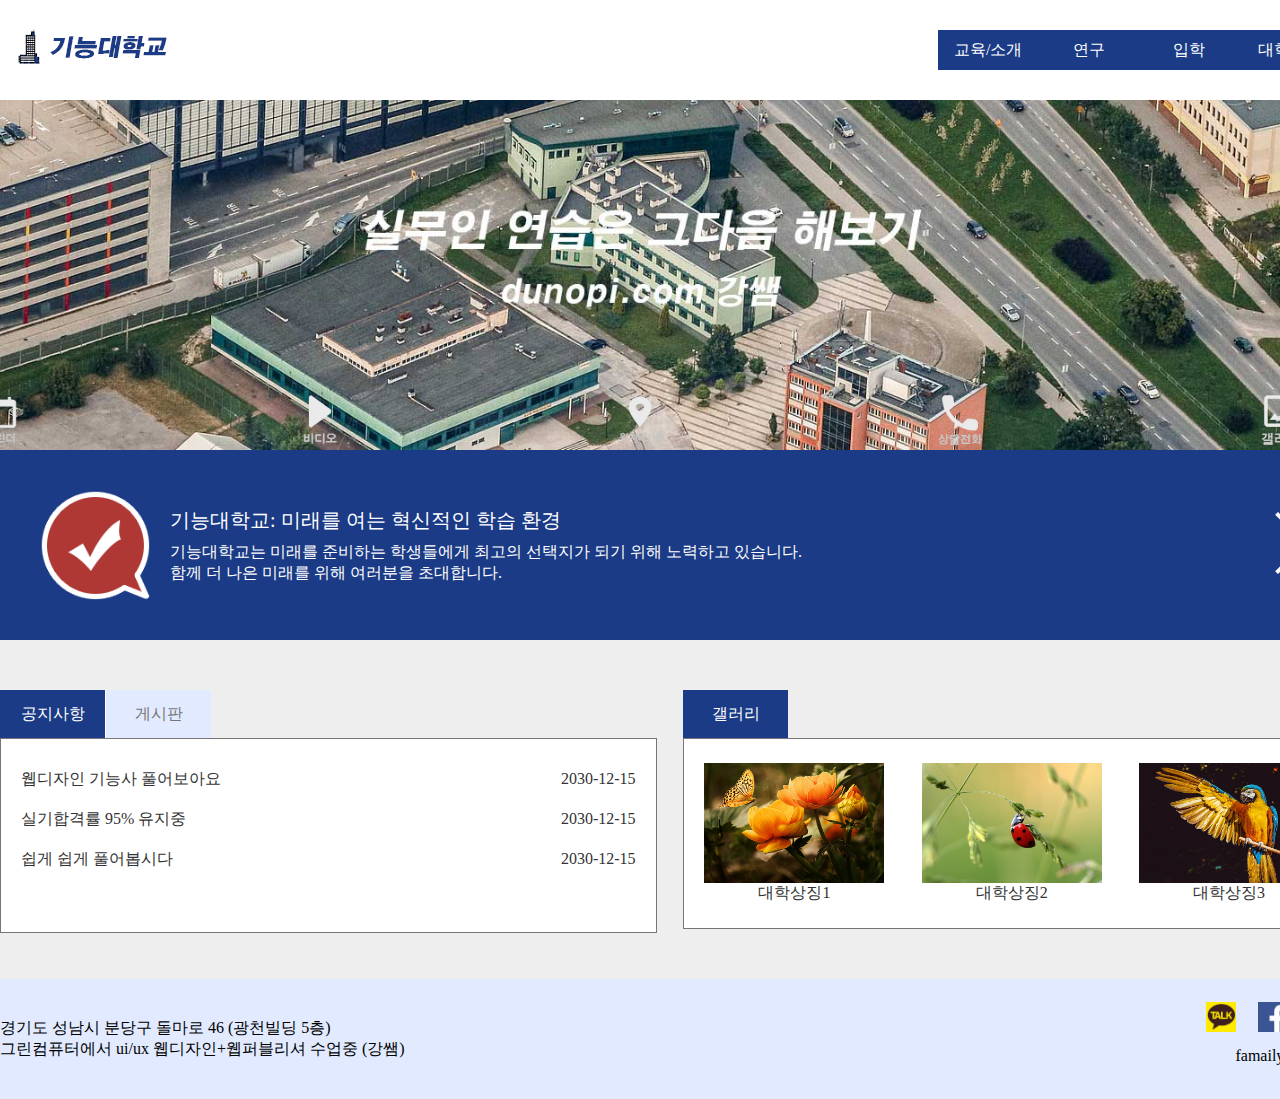
<file: index.html>
<!DOCTYPE html>
<html lang="ko">
<head>
    <meta charset="UTF-8">
    <meta name="viewport" content="width=device-width, initial-scale=1.0">
    <title>기능대학교</title>
    <link rel="stylesheet" href="./css/main.css">
</head>
<body>
    <!-- 헤더 영역 -->
    <header class="container">
        <h1>
            <a href="#"><img src="./images/logo-img.png" alt="기능대학교 로고 이미지입니다."></a>
        </h1>
        <nav>
            <ul class="depth-01">
                <li>
                    <a href="#none">교육/소개</a>
                    <ul class="depth-02">
                        <li><a href="#none">대학</a></li>
                        <li><a href="#none">대학원</a></li>
                        <li><a href="#none">대학현황</a></li>
                        <li><a href="#none">대학상징</a></li>
                    </ul>
                </li>
                <li>
                    <a href="#none">연구</a>
                    <ul class="depth-02">
                        <li><a href="#none">연구성과</a></li>
                        <li><a href="#none">연구현황</a></li>
                        <li><a href="#none">연구기관</a></li>
                        <li><a href="#none">연구지원</a></li>
                    </ul>
                </li>
                <li>
                    <a href="#none">입학</a>
                    <ul class="depth-02">
                        <li><a href="#none">대학</a></li>
                        <li><a href="#none">대학원</a></li>
                        <li><a href="#none">편입학</a></li>
                        <li><a href="#none">글로벌</a></li>
                    </ul>
                </li>
                <li>
                    <a href="#none">대학생활</a>
                    <ul class="depth-02">
                        <li><a href="#none">뉴스</a></li>
                        <li><a href="#none">학생활동</a></li>
                        <li><a href="#none">캠퍼스생활</a></li>
                        <li><a href="#none">학사행정</a></li>
                    </ul>
                </li>
            </ul>
        </nav>
    </header>
    <!-- 슬라이드 영역 -->
    <section class="banner-slide">
        <div>
            <ul class="all-slide">
                <li class="slide1-img"><a href="#none"></a></li>
                <li class="slide2-img"><a href="#none"></a></li>
                <li class="slide3-img"><a href="#none"></a></li>
            </ul>
        </div>
        <ul class="all-direct-btn container">
            <li><a href="#none"><img src="./images/baro1.png" alt="캘린더 바로가기 버튼 이미지입니다."></a></li>
            <li><a href="#none"><img src="./images/baro2.png" alt="비디오 바로가기 버튼 이미지입니다."></a></li>
            <li><a href="#none"><img src="./images/baro3.png" alt="위치안내 바로가기 버튼 이미지입니다."></a></li>
            <li><a href="#none"><img src="./images/baro4.png" alt="상담 바로가기 버튼 이미지입니다."></a></li>
            <li><a href="#none"><img src="./images/baro5.png" alt="갤러리 바로가기 버튼 이미지입니다."></a></li>
        </ul>
    </section>
    <!-- 콘텐츠 영역 -->
    <section class="content">

        <article class="middle-banner">
            <div class="banner-left">
                <span class="banner-img-box"><img src="./images/icon.png" alt="아이콘 이미지입니다."></span>
                <div class="banner-text-box">
                    <p class="banner-title">기능대학교: 미래를 여는 혁신적인 학습 환경</p>
                    <p class="banner-detail">기능대학교는 미래를 준비하는 학생들에게 최고의 선택지가 되기 위해 노력하고 있습니다. <br>함께 더 나은 미래를 위해 여러분을 초대합니다.</p>
                </div>
            </div>
            <a href="#none">
                <span class="banner-direct-btn"></span>
            </a>
        </article>

        <article class="two-content">
            <ul class="tab">
                <li>
                    <input type="radio" id="notice" name="tab-box" checked>
                    <!-- 네임이 걸려있어야 배반적 선택이 가능함 -->
                    <label for="notice">공지사항</label>
                    <div class="ab-box">
                        <dl class="open-btn">
                            <dt><a href="#none">웹디자인 기능사 풀어보아요</a></dt>
                            <dd><a href="#none">2030-12-15</a></dd>
                        </dl>
                        <dl>
                            <dt><a href="#none">실기합격률 95% 유지중</a></dt>
                            <dd><a href="#none">2030-12-15</a></dd>
                        </dl>
                        <dl>
                            <dt><a href="#none">쉽게 쉽게 풀어봅시다</a></dt>
                            <dd><a href="#none">2030-12-15</a></dd>
                        </dl>
                    </div>
                </li>
                <li>
                    <input type="radio" id="board" name="tab-box">
                    <label for="board">게시판</label>
                    <div class="ab-box">
                        <p>게시판 리스트가 들어올거임</p>
                    </div>
                </li>
            </ul>

            <div class="gallery-section">
                <h3>갤러리</h3>
                <ul class="gallery-box">
                    <li>
                        <a href="#none">
                            <img src="./images/gallery1.jpg" alt="첫 번째 갤러리 이미지입니다.">
                            <span>대학상징1</span>
                        </a>
                    </li>
                    <li>
                        <a href="#none">
                            <img src="./images/gallery2.jpg" alt="두 번째 갤러리 이미지입니다.">
                            <span>대학상징2</span>
                        </a>
                    </li>
                    <li>
                        <a href="#none">
                            <img src="./images/gallery3.jpg" alt="세 번째 갤러리 이미지입니다.">
                            <span>대학상징3</span>
                        </a>
                    </li>
                </ul>
            </div>

        </article>
    </section>

    <!-- 푸터영역 -->
    <footer>
        <p class="footer-left">
            경기도 성남시 분당구 돌마로 46 (광천빌딩 5층)
            <br>그린컴퓨터에서 ui/ux 웹디자인+웹퍼블리셔 수업중 (강쌤)
        </p>
        <div class="footer-right">
            <ul class="sns-icon-list">
                <li class="kakao"><a href="#none"><img src="./images/sns1.png" alt="카카오톡 아이콘 이미지입니다."></a></li>
                <li class="facebook"><a href="#none"><img src="./images/sns2.png" alt="페이스북 아이콘 이미지입니다."></a></li>
                <li class="twiter"><a href="#none"><img src="./images/sns3.png" alt="트위터 아이콘 이미지입니다."></a></li>
            </ul>
            <div class="famaily-site">
                <input type="checkbox" name="family" id="family">
                <label for="family">famaily site</label>
                <ul class="famaily-site-list">
                    <li><a href="#none">naver</a></li>
                    <li><a href="#none">daum</a></li>
                    <li><a href="#none">nate</a></li>
                </ul>
            </div>
        </div>
    </footer>

    <div class="modal">
        <div class="popup">
            <h3>기능대학교 팝업 이벤트: 미래를 준비하는 혁신적인 교육</h3>
            <p>
                <a href="#">
                    안녕하세요! 기능대학교 팝업 이벤트에 참석해 주셔서 감사합니다.
                    <br> 우리는 미래를 준비하는 혁신적인 교육을 제공하고자 합니다. 
                    <br>최신 기술과 산업에 필요한 실무 역량을 갖춘 학생들을 양성하여 
                    <br>미래를 이끄는 인재로 성장시키고 있습니다. 함께해주세요!
                </a>
            </p>
            <button class="close-btn">닫기</button>
        </div>
    </div>
    <script src="./script/jquery-3.7.0.min.js"></script>
    <script src="./script/main.js"></script>
</body>
</html>
</file>
<file: css/main.css>
@charset "UTF-8";

*{
    padding: 0;
    margin: 0;
}

body, html{
    font-size: 16px;
}

a{
    text-decoration: none;
    color: #333;
}

ul,ol,dl{
    list-style: none;
}

.container{
    width: 1340px;
    margin: 0 auto;
}

header{
    display: flex;
    justify-content: space-between;
    align-items: center;
    height: 100px;
}
header h1{
    display: flex;
    flex-direction: column;
    justify-content: center;
    align-items: center;
}
header h1 img{}
header nav{
    width: 30%;
}
header .depth-01{
    display: flex;
    text-align: center;
}
header .depth-01 > li{
    width: 25%;
    position: relative;
}
header .depth-01 > li:hover .depth-02{
    height: 160px;
}
header .depth-01 > li > a{
    display: block;
    line-height: 40px;
    background-color: #1b3b86;
    color: #fff;
}
header .depth-02{
    position: absolute;
    top: 100%;
    left: 0;
    width: 100%;
    height: 0;
    overflow: hidden;
    transition: all 0.3s ease-in-out;
    z-index: 1;
}
header .depth-02 li a{
    display: block;
    line-height: 40px;
    background-color: #e1eaff;
    transition: all 0.3s ease-in-out;
}
header .depth-02 li:hover a{
    background-color: #1b3b86;
    color: #fff;
}

/* 슬라이드 영역 */
.banner-slide a{
    display: block;
}
.banner-slide{
    position: relative;
    height: 350px;
    width: 100%;
}
.banner-slide div{
    display: flex;
    justify-content: center;
    position: relative;
}
.banner-slide div .all-slide{
    width: 100%;
}
.banner-slide div .all-slide > li{
    width: 100%;
    height: 100%;
    position: absolute;
    top: 0;
    left: 0;
}
.banner-slide div .all-slide > li > a{
    width: 100%;
    height: 350px;
}
.banner-slide div .all-slide .slide1-img a{
    background: url("../images/slide1.jpg") no-repeat center / cover;
}
.banner-slide div .all-slide .slide2-img a{
    background: url("../images/slide2.jpg") no-repeat center / cover;
}
.banner-slide div .all-slide .slide3-img a{
    background: url("../images/slide3.jpg") no-repeat center / cover;
}
.banner-slide .all-direct-btn{
    position: absolute;
    bottom: 0;
    width: 1340px;
    display: flex;
    justify-content: space-between;
    left: 50%;
    transform: translateX(-50%);
}
.banner-slide .all-direct-btn li a{
    display: block;
}
.banner-slide .all-direct-btn li a img{
    display: block;
    width: 60px;
    height: 60px;
}
/* 콘텐츠 영역 */
.content .middle-banner{
    width: 1340px;
    margin: 0 auto;
    display: flex;
    align-items: center;
    justify-content: space-between;
    background-color: #1b3b86;
    padding: 40px;
    box-sizing: border-box;
}
.content .middle-banner .banner-left{
    display: flex;
    align-items: center;
    gap: 20px;
}
.content .middle-banner .banner-left .banner-text-box{
    color: #fff;
}
.content .banner-img-box{
    display: block;
}
.content .banner-img-box img{
    display: block;
    width: 110px;
}
.content .banner-title{
    font-size: 20px;
    font-weight: 500;
    margin-bottom: 8px;
}
.content .banner-direct-btn{
    display: inline-block;
    width: 40px;
    height: 40px;
    border-top: solid 4px #fff;
    border-right: solid 4px #fff;
    transform: rotate(45deg);
}

/* 공지사항 및 갤러리 */
.two-content{
    display: flex;
    justify-content: space-between;
    width: 1340px;
    margin: 0 auto;
    padding: 50px 0;
    background-color: #eee;
}
.tab{
    width: 49%;
    display: flex;
    position: relative;
}
.tab > li{
    width: 16%;
    border-right: solid 1px #fff;
}
.tab > li:last-child{
    border-right: 0;
}
.tab > li input{
    display: none;
}
.tab > li label{
    display: block;
    background-color: #e1eaff;
    color: #767676;
    text-align: center;
    line-height: 3;
    cursor: pointer;
    /* line-height: 3; 3배 */
}
.tab .ab-box{
    position: absolute;
    top: 48px;
    left: 0;
    width: 100%;
    height: 195px;
    background-color: #fff;
    border: solid 1px #767676;
    box-sizing: border-box;
    z-index: 1;
    padding: 20px;
}
.tab > li input:checked ~.ab-box{
    z-index: 90;
}
/* 인풋에 체크드 걸렸을 때 그 인풋의 동생 중에 앱박스야 들어 */
.tab > li input:checked + label{
    background-color: #1b3b86;
    color: #fff;
}
.tab .notice-content li a{
    color: #000;
    display: block; /*반드시 블록요소여야함*/
    width: 80%; /*반드시 위드값이 존재해야함*/
    overflow: hidden; /*너비를 넘어가면 안보이게*/
    white-space: nowrap; /*두줄처리 방지*/
    text-overflow: ellipsis; /*...처리*/
}

.tab .ab-box dl{
    display: flex;
    justify-content: space-between;
}
.tab .ab-box dl dt{
    line-height: 40px;
}
.tab .ab-box dl dd{
    line-height: 40px;
    color: #666;
}

/* 갤러리 */
.gallery-section{
    width: 49%;
}
.gallery-section h3{
    width: 16%;
    background: #1b3b86;
    line-height: 48px;
    color: #fff;
    text-align: center;
    font-weight: 400;
    font-size: 16px;
}
.gallery-section .gallery-box{
    display: flex;
    padding: 24px 20px;
    justify-content: space-between;
    border: solid 1px #767676;
    background-color: #fff;
}
.gallery-section .gallery-box a{
    display: block;
    text-align: center;
}
.gallery-section .gallery-box img{
    display: block;
    width: 180px;
}

/* 푸터영역 */
footer{
    width: 1340px;
    height: 120px;
    margin: 0 auto;
    display: flex;
    justify-content: space-between;
    align-items: center;
    background-color: #e1eaff;
}
footer .footer-left{
    width: 90%;
}
footer .footer-right{
    width: 10%;
}
footer .footer-right .sns-icon-list{
    display: flex;
    justify-content: space-between;
}
footer .footer-right .sns-icon-list img{
    width: 30px;
}

footer .famaily-site{
    position: relative;
    text-align: center;
    line-height: 40px;
}
footer .famaily-site input{
    display: none;
}
footer .famaily-site input:checked~.famaily-site-list{
    height: 120px;
}
footer .famaily-site label{
    display: block;
    width: 100%;
    background-color: #e1eaff;
    cursor: pointer;
}
footer .famaily-site .famaily-site-list{
    position: absolute;
    width: 100%;
    height: 0;
    overflow: hidden;
    transition: all 0.3s ease-in-out;
    bottom: 100%;
    left: 0;
    background-color: #e1eaff;
}

.modal{
    position: fixed;
    width: 100%;
    height: 100%;
    top: 0;
    left: 0;
    background-color: rgba(0, 0, 0, 0.5);
    z-index: 99;
    display: none;
}
.modal .popup{
    position: absolute;
    top: calc(50% - 150px);
    left: calc(50% - 300px);
    width: 600px;
    height: 300px;
    background-color: #fff;
    padding: 20px;
}
.modal .popup h3{
    margin-bottom: 20px;
}
.modal .popup .close-btn{
    margin-top: 120px;
    margin-left: 560px;
}

.show{
    display: block !important;
}
</file>
